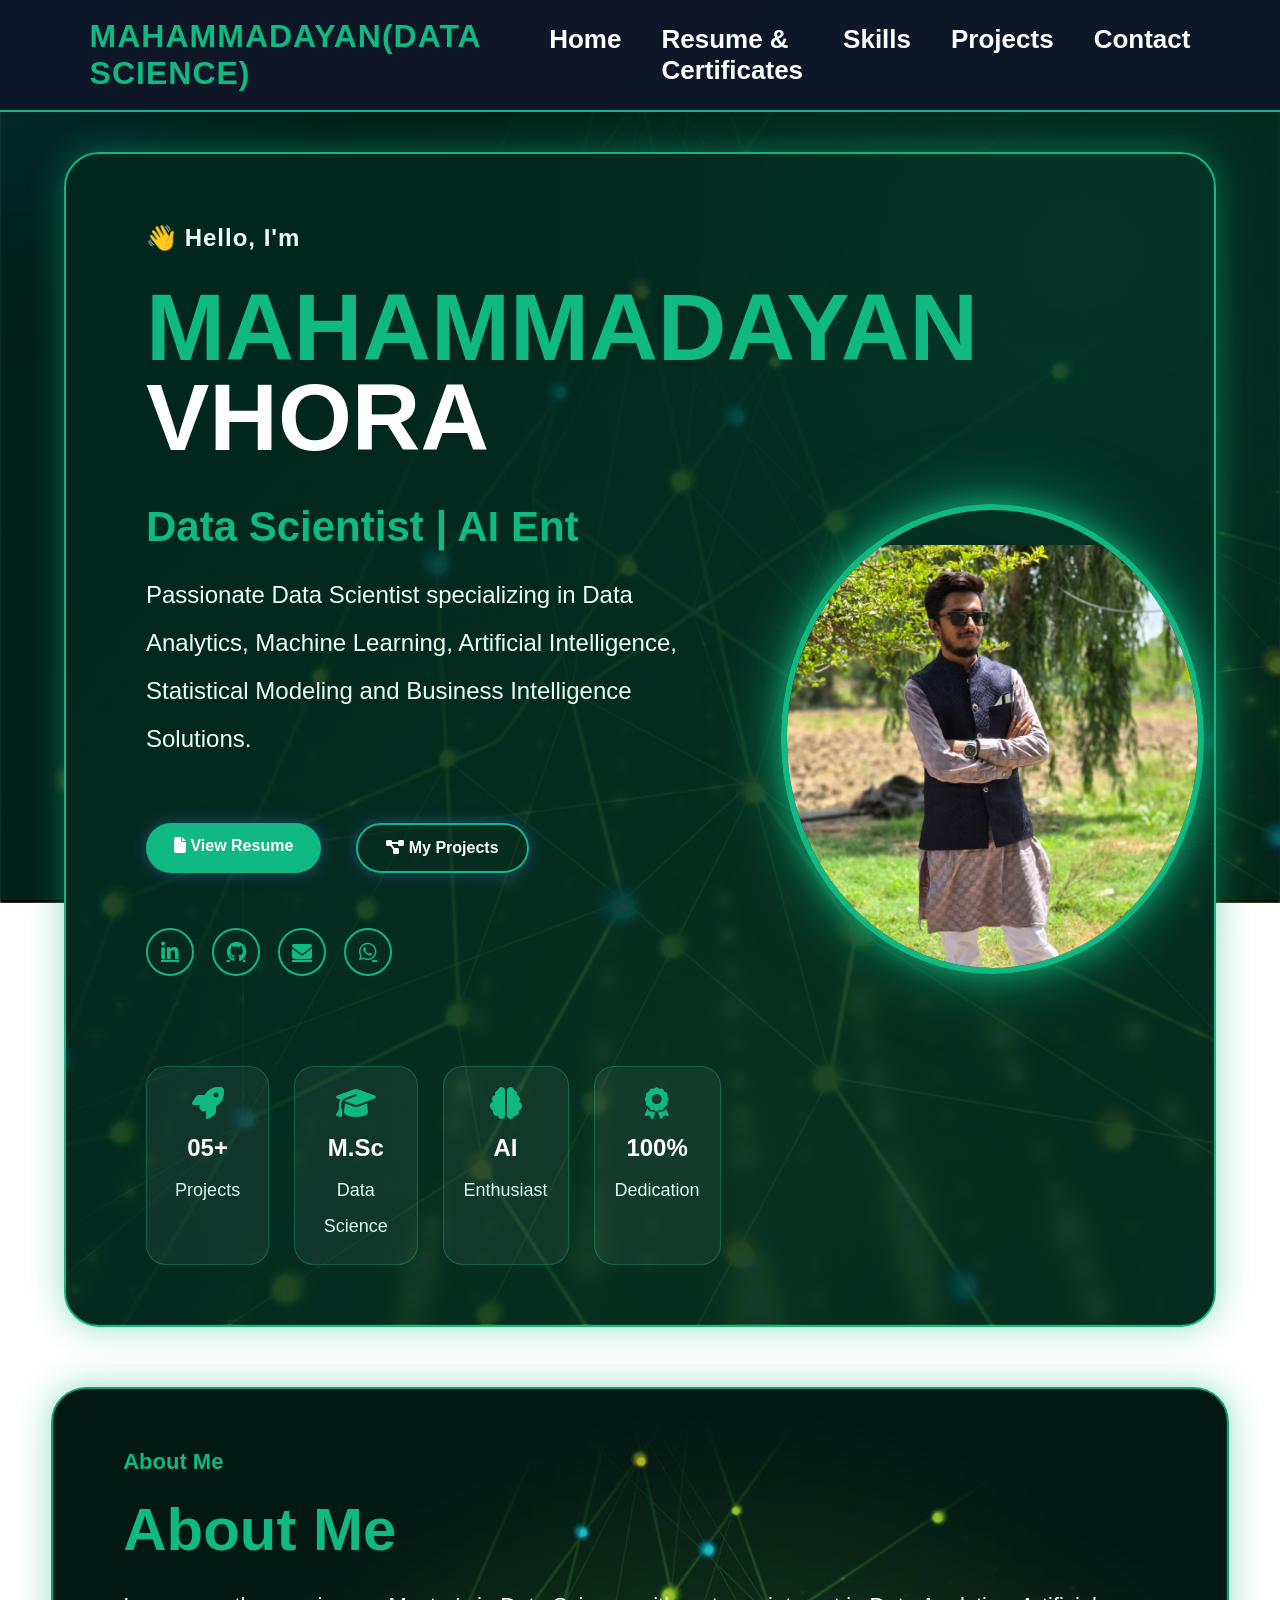
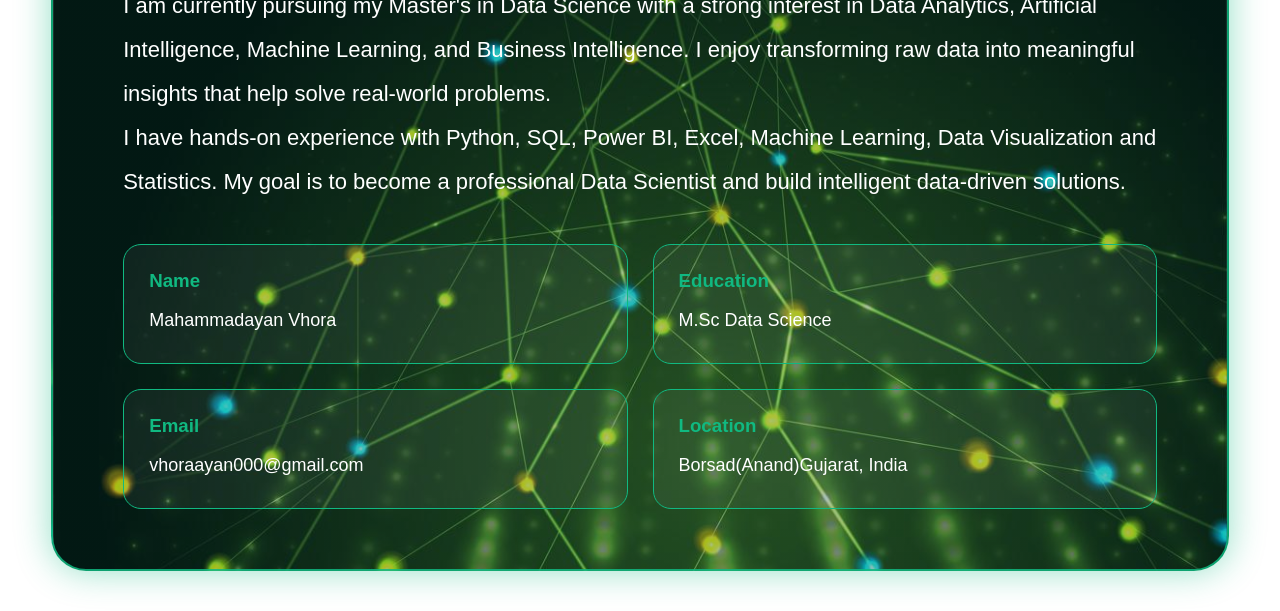
<file: index.html>
<!DOCTYPE html>
<html lang="en">
<head>
<meta charset="UTF-8">
<meta name="viewport" content="width=device-width, initial-scale=1.0">
<title>MAHAMMADAYAN(DATA SCIENCE) | MAHAMMADAYAN VHORA</title>

<link rel="stylesheet" href="css/style.css">

<link rel="stylesheet"
href="https://cdnjs.cloudflare.com/ajax/libs/font-awesome/6.5.1/css/all.min.css">
</head>

<body>
<div class="cursor-glow"></div>
<nav class="navbar">

<div class="logo">MAHAMMADAYAN(DATA SCIENCE)</div>

<ul>
<li><a href="index.html">Home</a></li>
<li><a href="resume.html">Resume & Certificates</a></li>
<li><a href="skills.html">Skills</a></li>
<li><a href="projects.html">Projects</a></li>
<li><a href="contact.html">Contact</a></li>
</ul>

</nav>

<section class="hero">

    <div class="hero-card">

        <div class="hero-left">

            <p class="hello-text">
                👋 Hello, I'm
            </p>

            <h1 class="hero-name">
                MAHAMMADAYAN
                <br>
                <span>VHORA</span>
            </h1>

            <h2 id="typing"></h2>

            <p class="hero-desc">
                Passionate Data Scientist specializing in Data Analytics,
                Machine Learning, Artificial Intelligence,
                Statistical Modeling and Business Intelligence Solutions.
            </p>

            <div class="hero-buttons">

                <a href="resume.html" class="btn">
                    <i class="fa-solid fa-file"></i>
                    View Resume
                </a>

                <a href="projects.html" class="btn btn2">
                    <i class="fa-solid fa-diagram-project"></i>
                    My Projects
                </a>

            </div>

            <div class="social-icons">

                <a href="https://www.linkedin.com/in/mahammadayan-vhora-80115842b/" target="_blank">
                    <i class="fab fa-linkedin-in"></i>
                </a>
                <a href="https://github.com/Ayanvhora" target="_blank">
                    <i class="fab fa-github"></i>
                </a>
                <a href="https://mail.google.com/mail/?view=cm&fs=1&to=vahora0139@gmail.com" target="_blank">
                    <i class="fas fa-envelope"></i>
                </a>
                <a href="https://wa.me/919714582698?text=Hello%20Ayan,%20I%20visited%20your%20portfolio%20website%20and%20would%20like%20to%20connect." target="_blank"><i class="fab fa-whatsapp"></i></a>
                

            </div>

            <div class="stats">

                <div class="stat-card">
                    <i class="fa-solid fa-rocket"></i>
                    <h3>05+</h3>
                    <p>Projects</p>
                </div>

                <div class="stat-card">
                    <i class="fa-solid fa-graduation-cap"></i>
                    <h3>M.Sc</h3>
                    <p>Data Science</p>
                </div>

                <div class="stat-card">
                    <i class="fa-solid fa-brain"></i>
                    <h3>AI</h3>
                    <p>Enthusiast</p>
                </div>

                <div class="stat-card">
                    <i class="fa-solid fa-award"></i>
                    <h3>100%</h3>
                    <p>Dedication</p>
                </div>

            </div>

        </div>

        <div class="hero-right">

            <img src="image/ayan.jpg" alt="Mahammadayan">

        </div>

    </div>

</section>
<section class="about-section" id="about">

    <div class="about-card">

        <span class="about-tag">
            About Me
        </span>

        <h2>About Me</h2>

        <p>
            I am currently pursuing my Master's in Data Science with a strong
            interest in Data Analytics, Artificial Intelligence,
            Machine Learning, and Business Intelligence.
            I enjoy transforming raw data into meaningful insights that help
            solve real-world problems.
        </p>

        <p>
            I have hands-on experience with Python, SQL, Power BI,
            Excel, Machine Learning, Data Visualization and Statistics.
            My goal is to become a professional Data Scientist and build
            intelligent data-driven solutions.
        </p>

        <div class="about-info">

            <div class="info-box">
                <h3>Name</h3>
                <p>Mahammadayan Vhora</p>
            </div>

            <div class="info-box">
                <h3>Education</h3>
                <p>M.Sc Data Science</p>
            </div>

            <div class="info-box">
                <h3>Email</h3>
                <p>vhoraayan000@gmail.com</p>
            </div>

            <div class="info-box">
                <h3>Location</h3>
                <p> Borsad(Anand)Gujarat, India</p>
            </div>

        </div>

    </div>

</section>

<script src="js/script.js"></script>

</body>
</html>
</file>
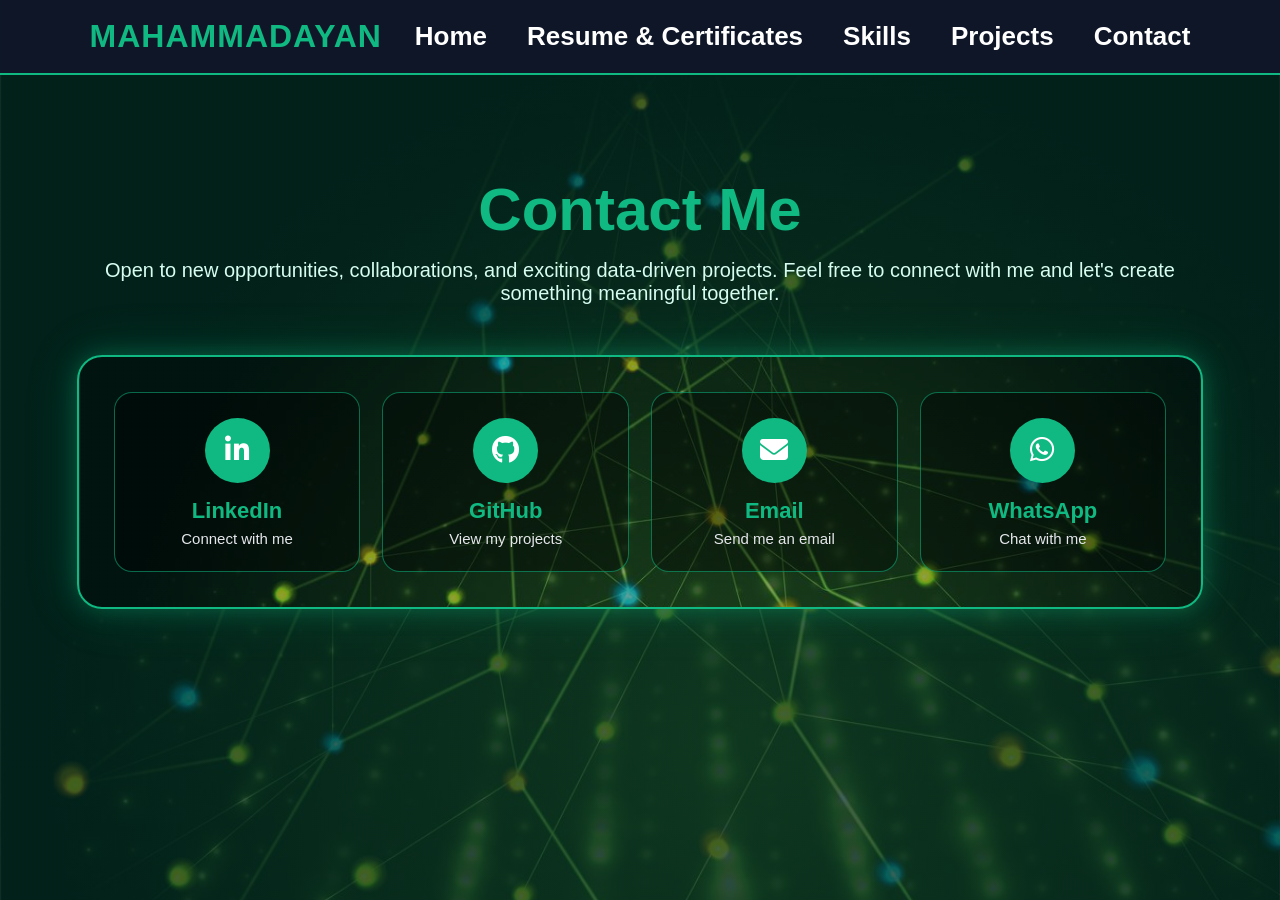
<file: contact.html>
<!DOCTYPE html>
<html lang="en">

<head>

    <meta charset="UTF-8">

    <meta name="viewport" content="width=device-width, initial-scale=1.0">

    <title>Contact | MAHAMMADAYAN</title>

    <!-- Main Website CSS -->
    <link rel="stylesheet" href="css/style.css">

    <!-- Font Awesome Icons -->
    <link rel="stylesheet"
        href="https://cdnjs.cloudflare.com/ajax/libs/font-awesome/6.5.2/css/all.min.css">


    <style>

        /* ==========================================
           CONTACT SECTION
        ========================================== */

        .contact-section {

            min-height: 80vh;

            padding: 100px 6%;

            text-align: center;

            color: white;

        }


        /* TITLE */

        .contact-title {

            font-size: 60px;

            color: #10B981;

            margin-bottom: 15px;

        }


        /* SUBTITLE */

        .contact-subtitle {

            font-size: 20px;

            color: #d7fdf1;

            margin-bottom: 50px;

        }


       /* ==========================================
        CONTACT CARD - 4 CARDS IN ONE LINE
        ========================================== */

        .contact-card {
            max-width: 1150px;
            margin: 50px auto 0;
            padding: 35px;

            display: grid;
            grid-template-columns: repeat(4, 1fr);
            gap: 22px;

            background:
                linear-gradient(
                    rgba(2,44,34,0.45),
                    rgba(2,44,34,0.45)
                ),
                url("./image/bd.jpg");

            background-size: cover;
            background-position: center;

            border: 2px solid #10B981;
            border-radius: 25px;

            box-shadow:
                0 0 25px rgba(16,185,129,0.35),
                0 0 55px rgba(16,185,129,0.15);
        }


       /* ==========================================
        INDIVIDUAL CONTACT CARD
        ========================================== */

        .contact-item {
            min-height: 180px;

            display: flex;
            flex-direction: column;
            align-items: center;
            justify-content: center;

            gap: 15px;
            padding: 25px 15px;

            text-decoration: none;
            text-align: center;
            color: white;

            background: rgba(0, 0, 0, 0.38);

            border: 1px solid rgba(16,185,129,0.55);
            border-radius: 18px;

            transition: 0.4s ease;
        }


        .contact-item i {
            width: 65px;
            height: 65px;

            display: flex;
            align-items: center;
            justify-content: center;

            border-radius: 50%;

            background: #10B981;
            color: white;

            font-size: 28px;
            flex-shrink: 0;

            transition: 0.4s ease;
        }


        /* ==========================================
           TEXT
        ========================================== */

        .contact-item h3 {

            margin: 0 0 6px;

            color: #10B981;

            font-size: 22px;

        }


        .contact-item p {

            margin: 0;

            color: #e5e7eb;

            font-size: 15px;

        }


        /* ==========================================
           HOVER
        ========================================== */

        .contact-item:hover {
            transform: translateY(-10px);

            border-color: #10B981;

            box-shadow:
                0 0 20px rgba(16,185,129,0.55),
                0 0 45px rgba(16,185,129,0.25);
        }

        .contact-item:hover i {
            transform: scale(1.08);
            box-shadow: 0 0 20px rgba(16,185,129,0.6);
        }


        /* ==========================================
           MOBILE
        ========================================== */

       @media (max-width: 900px) {
            .contact-card {
                grid-template-columns: repeat(2, 1fr);
            }
        }

        @media (max-width: 550px) {
            .contact-card {
                grid-template-columns: 1fr;
                padding: 20px;
            }

            .contact-item {
                min-height: 160px;
            }
        }


            .contact-item {

                padding: 20px;

            }

        

    </style>

</head>


<body>


    <!-- ==========================================
         NAVBAR
    ========================================== -->

    <nav class="navbar">

        <div class="logo">
            MAHAMMADAYAN
        </div>


        <ul>

            <li>
                <a href="index.html">
                    Home
                </a>
            </li>


            <li>
                <a href="resume.html">
                    Resume & Certificates
                </a>
            </li>


            <li>
                <a href="skills.html">
                    Skills
                </a>
            </li>


            <li>
                <a href="projects.html">
                    Projects
                </a>
            </li>


            <li>
                <a href="contact.html">
                    Contact
                </a>
            </li>

        </ul>

    </nav>


    <!-- ==========================================
         CONTACT SECTION
    ========================================== -->

    <section class="contact-section">


        <h1 class="contact-title">
            Contact Me
        </h1>


        <p class="contact-subtitle">
            Open to new opportunities, collaborations, and exciting data-driven projects.
            Feel free to connect with me and let's create something meaningful together.
        </p>


        <div class="contact-card">


            <!-- LinkedIn -->

            <a
                href="https://www.linkedin.com/in/mahammadayan-vhora-80115842b/"
                target="_blank"
                class="contact-item linkedin"
            >

                <i class="fa-brands fa-linkedin-in"></i>


                <div>

                    <h3>
                        LinkedIn
                    </h3>

                    <p>
                        Connect with me
                    </p>

                </div>

            </a>



            <!-- GitHub -->

            <a
                href="https://github.com/Ayanvhora"
                target="_blank"
                class="contact-item github"
            >

                <i class="fa-brands fa-github"></i>


                <div>

                    <h3>
                        GitHub
                    </h3>

                    <p>
                        View my projects
                    </p>

                </div>

            </a>



            <!-- Gmail -->

            <a
                href="https://mail.google.com/mail/?view=cm&fs=1&to=vhoraayan000@gmail.com"
                target="_blank"
                class="contact-item gmail"
            >
                <i class="fa-solid fa-envelope"></i>

                <div>
                    <h3>Email</h3>
                    <p>Send me an email</p>
                </div>
            </a>
                        </a>



            <!-- WhatsApp -->

            <a
                href="https://wa.me/919714582698"
                target="_blank"
                class="contact-item whatsapp"
            >

                <i class="fa-brands fa-whatsapp"></i>


                <div>

                    <h3>
                        WhatsApp
                    </h3>

                    <p>
                        Chat with me
                    </p>

                </div>

            </a>


        </div>

    </section>


</body>

</html>
</file>
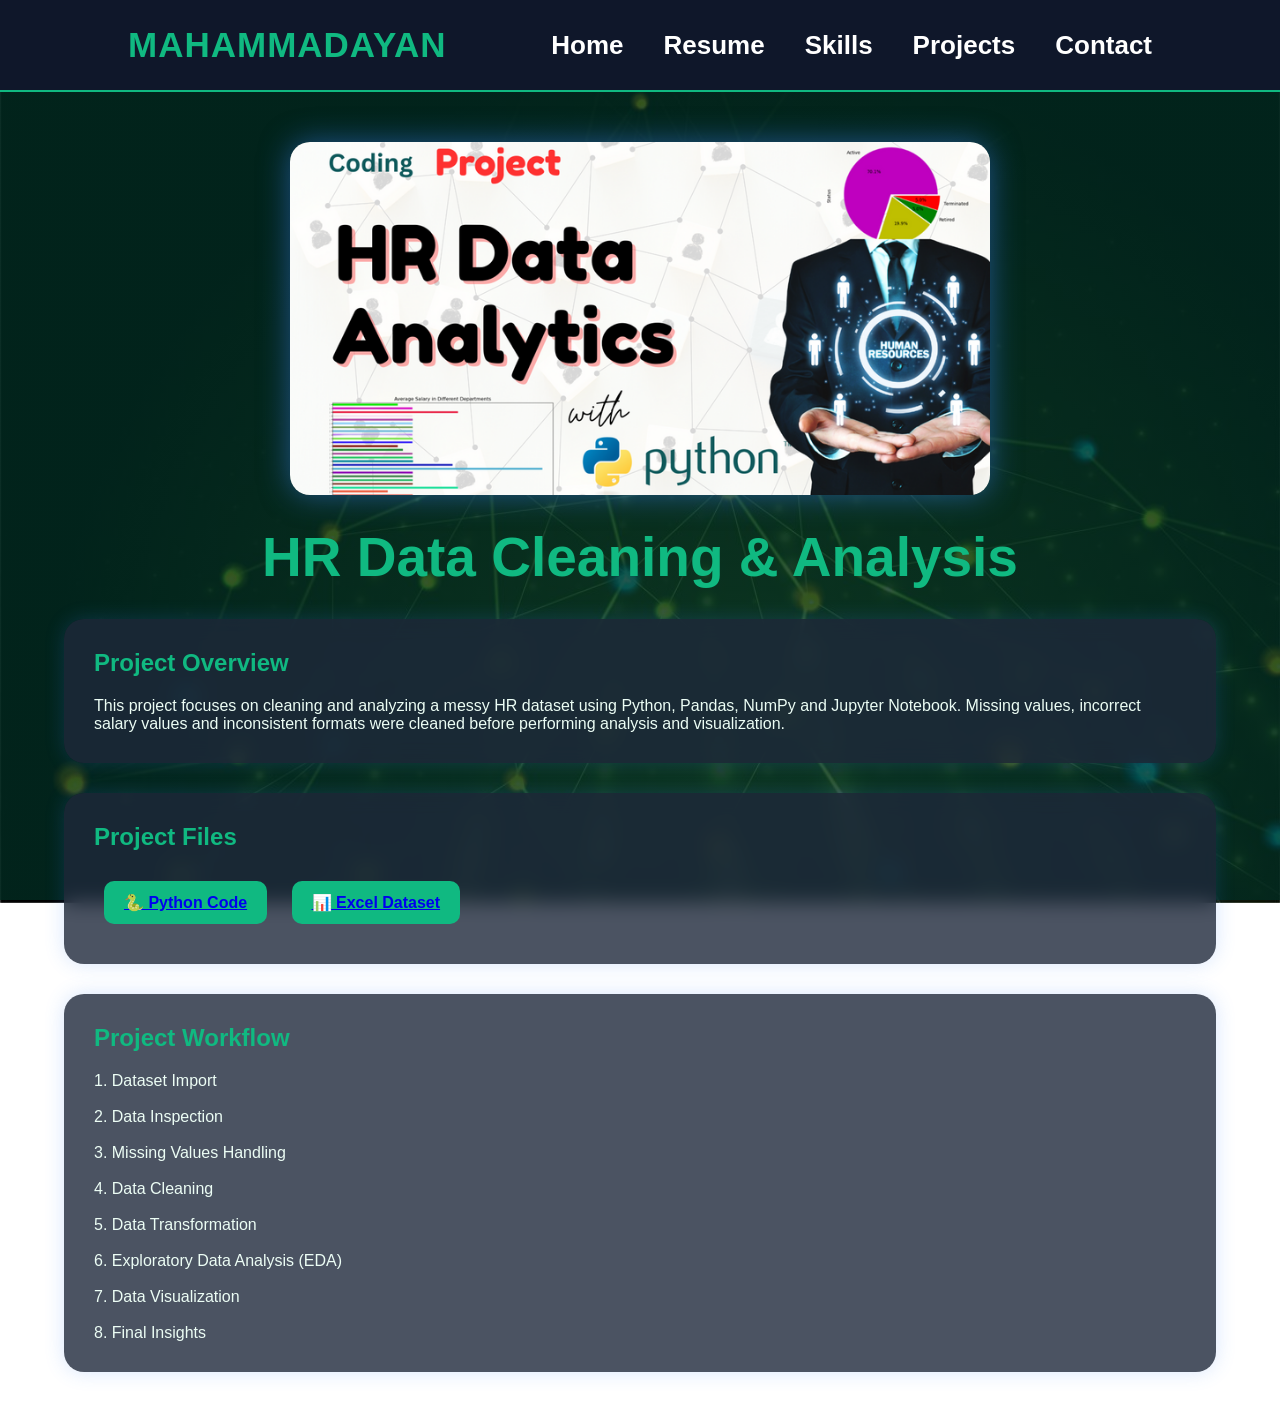
<file: hr_project.html>
<!DOCTYPE html>
<html lang="en">
<head>
<meta charset="UTF-8">
<meta name="viewport" content="width=device-width, initial-scale=1.0">
<title>HR Data Cleaning Project</title>
<link rel="stylesheet" href="css/style.css">
<style>

*{
margin:0;
padding:0;
box-sizing:border-box;
font-family:Arial,sans-serif;
}

body{
background:
linear-gradient(
rgba(2,44,34,0.80),
rgba(2,44,34,0.80)
),
url("image/bd.jpg");

background-size: cover;
background-position: center;
background-repeat: no-repeat;
background-attachment: fixed;

color:#ECFDF5;
}

.navbar{
display:flex;
justify-content:space-between;
align-items:center;
padding:25px 10%;
background:#0f172a;
border-bottom:2px solid #10B981;
}

.logo{
font-size:35px;
font-weight:bold;
color:#10B981;
}

.nav-links{
display:flex;
list-style:none;
gap:30px;
}

.nav-links a{
color:white;
text-decoration:none;
font-weight:bold;
}

.nav-links a:hover{
color:#10B981;
}

.container{
width:90%;
max-width:1200px;
margin:auto;
padding:50px 0;
}

.project-img{
width:100%;
max-width:700px;
display:block;
margin:auto;
border-radius:20px;
box-shadow:0 0 30px rgba(59,130,246,.5);
}

h1{
text-align:center;
font-size:55px;
color:#10B981;
margin:30px 0;
}

.card{
background:rgba(30,41,59,0.8);
backdrop-filter:blur(10px);
padding:30px;
border-radius:20px;
margin-top:30px;
box-shadow:0 0 20px rgba(59,130,246,.2);
}

.card h2{
color:#10B981;
margin-bottom:20px;
}

.tool{
display:inline-block;
background:#10B981;
padding:12px 20px;
margin:10px;
border-radius:10px;
font-weight:bold;
}

</style>
</head>

<body>

<nav class="navbar">

<div class="logo">MAHAMMADAYAN</div>

<ul class="nav-links">
<li><a href="index.html">Home</a></li>
<li><a href="resume.html">Resume</a></li>
<li><a href="skills.html">Skills</a></li>
<li><a href="projects.html">Projects</a></li>
<li><a href="contact.html">Contact</a></li>
</ul>

</nav>

<div class="container">

<img src="image/hr_project.jpg" class="project-img">

<h1>HR Data Cleaning & Analysis</h1>

<div class="card">

<h2>Project Overview</h2>

<p>
This project focuses on cleaning and analyzing a messy HR dataset using Python, Pandas, NumPy and Jupyter Notebook.
Missing values, incorrect salary values and inconsistent formats were cleaned before performing analysis and visualization.
</p>

</div>

<div class="card">

<h2>Project Files</h2>

<a href="project_files/pandas1.ipynb"
class="tool"
target="_blank">
🐍 Python Code
</a>

<a href="project_files/messy_HR_data.csv"
class="tool"
target="_blank">
📊 Excel Dataset
</a>

</div>

<div class="card">

<h2>Project Workflow</h2>

<p>
1. Dataset Import<br><br>
2. Data Inspection<br><br>
3. Missing Values Handling<br><br>
4. Data Cleaning<br><br>
5. Data Transformation<br><br>
6. Exploratory Data Analysis (EDA)<br><br>
7. Data Visualization<br><br>
8. Final Insights
</p>

</div>

</div>

</body>
</html>
</file>
<file: css/style.css>
:root{
    --bg-color:#022C22;
    --second-bg-color:#064E3B;
    --text-color:#ECFDF5;
    --main-color:#10B981;

    --primary:#10B981;
    --secondary:#ECFDF5;
    --text:#ECFDF5;
    --card:#064E3B;
    --section:transparent;
}

*{
    margin:0;
    padding:0;
    box-sizing:border-box;
    font-family:'Segoe UI',sans-serif;
}

body{
    background:
linear-gradient(
rgba(2,44,34,0.75),
rgba(2,44,34,0.75)
),
url("../image/bd.jpg");
    background-size: cover;
    background-position: center;
    background-repeat: no-repeat;
    background-attachment: fixed;
}

/* NAVBAR */

.navbar{
    display:flex;
    justify-content:space-between;
    align-items:center;

    padding:18px 7%;

    background:rgba(15,23,42,.95);
    backdrop-filter:blur(15px);

    border-bottom:2px solid #10B981;

    position:sticky;
    top:0;
    z-index:1000;
}


.logo{

    font-size:32px;

    font-weight:800;

    color:#10B981;

    letter-spacing:1px;

}

.logo:hover{
    transform:scale(1.05);
}

.navbar ul{

    display:flex;

    list-style:none;

    gap:40px;

}

.navbar a{

    text-decoration:none;

    color:white;

    font-size:26px;

    font-weight:700;

    transition:.3s;

}

.navbar a:hover{

    color:#10B981;

    text-shadow:0 0 12px #10B981;

}

/*==========================
 HERO SECTION
==========================*/

.hero{

    min-height:100vh;

    display:flex;

    justify-content:center;

    align-items:center;

    padding:40px 5% 20px;

}

.hero-card{

    width:100%;
    max-width:1550px;
    min-height:680px;

    display:grid;
    grid-template-columns:58% 42%;
    align-items:center;
    gap:60px;

    padding:60px 70px;

    border-radius:35px;

    position:relative;

    background:
    linear-gradient(
        rgba(2,44,34,.88),
        rgba(2,44,34,.88)
    ),
    url("../image/bd.jpg");

    background-size:cover;
    background-position:center;

    border:2px solid #10B981;

    box-shadow:
        0 0 35px rgba(16,185,129,.45);

    backdrop-filter:blur(15px);

}

.hero-card::before{

content:"";

position:absolute;

width:500px;

height:500px;

background:#10B981;

filter:blur(170px);

opacity:.15;

top:-150px;

right:-120px;

}

.hero-left{

display:flex;

flex-direction:column;

justify-content:center;

padding-left:10px;

z-index:2;

}
.hero-left h1{

font-size:95px;

font-weight:900;

line-height:.95;

margin-bottom:20px;

color:#10B981;

}

.hero-left h1 span{

color:white;

}


.hero-left h2{

font-size:42px;

margin:20px 0;

color:#10B981;

font-weight:700;

}

.hero-left p{

font-size:24px;

line-height:2;

color:#ECFDF5;

max-width:720px;

}
.hero-buttons{
    display:flex;
    gap:20px;
    margin:35px 0;
    flex-wrap:wrap;
}

.social-icons{
    display:flex;
    gap:18px;
    margin:25px 0 35px;
}

.hero-right{

    display:flex;

    justify-content:center;

    align-items:center;

    z-index:2;

    padding-right:0;

}

.hero-right img{

    width:470px;

    height:470px;

    border-radius:50%;

    object-fit:cover;

    object-position:center 35px;

    border:6px solid #10B981;

    box-shadow:
        0 0 30px rgba(16,185,129,.8),
        0 0 70px rgba(16,185,129,.5);

}

.hero-right img:hover{

    transform:scale(1.05);

}

.hello-text{

font-size:42px;

font-weight:700;

color:#ffffff;

margin-bottom:20px;

letter-spacing:1px;

display:flex;

align-items:center;

gap:12px;

}


.stats{

margin-top:55px;

display:grid;

grid-template-columns:repeat(4,1fr);

gap:25px;

}

.stat-card{

    padding:20px;

    text-align:center;

    border-radius:20px;

    background:rgba(255,255,255,.05);

    border:1px solid rgba(16,185,129,.35);

    transition:.4s;

}

.stat-card:hover{

    transform:translateY(-8px);

    box-shadow:0 0 25px rgba(16,185,129,.4);

}

.stat-card i{

    font-size:32px;

    color:#10B981;

    margin-bottom:15px;

}

.stat-card h3{

    color:white;

    font-size:24px;

    margin-bottom:10px;

}

.stat-card p{

    color:#d7fdf1;

    font-size:18px;

}

/* BUTTONS */

.btn{
    display:inline-block;
    margin-top:25px;
    margin-right:15px;
    padding:14px 28px;
    background:var(--primary);
    color:white;
    text-decoration:none;
    border-radius:50px;
    font-weight:bold;
    transition:.4s;
    box-shadow:0 0 15px rgba(59,130,246,.4);
}

.btn:hover{
    transform:translateY(-5px);
    box-shadow:0 0 30px rgba(59,130,246,.8);
}

.btn2{
    background:transparent;
    border:2px solid var(--primary);
}

/* IMAGE */

.hero-image img{
    width:380px;
    height:380px;
    object-fit:cover;
    object-position:center top;
    border-radius:50%;
    border:4px solid var(--primary);
    box-shadow:0 0 30px rgba(16,185,129,.5);
}

.hero-image img:hover{
    transform:scale(1.05);
}

/* ABOUT */

.about-section{
    padding:40px 4%;
    background:var(--section);
}

.about-container{
    max-width:1000px;
    margin:auto;
}

.about-section h2{
    font-size:60px;
    color:var(--primary);
    margin-bottom:30px;
}

.about-section p{
    font-size:20px;
    line-height:2;
    color:var(--secondary);
}

/* RESUME */

/*==========================
   RESUME SECTION
==========================*/

.resume{
    padding:100px 6%;
    background:transparent;
}

.resume-title{
    text-align:center;
    font-size:65px;
    color:#10B981;
    margin-bottom:60px;
}

/* Resume + Certificate Cards */

.timeline-card{

    position:relative;
    overflow:hidden;

    padding:35px;
    margin-bottom:35px;

    background:
    linear-gradient(
        rgba(2,44,34,.75),
        rgba(2,44,34,.75)
    ),
    url("../image/bd.jpg");

    background-size:cover;
    background-position:center;

    border:2px solid #10B981;
    border-radius:25px;

    box-shadow:
        0 0 20px rgba(16,185,129,.35),
        0 0 45px rgba(16,185,129,.18);

    transition:.45s ease;
}

/* Pattern Overlay */

.timeline-card::before{

    content:"";

    position:absolute;

    inset:0;

    background:url("../image/bd.jpg");

    background-size:cover;

    opacity:.18;

    z-index:0;

}

/* Keep content above overlay */

.timeline-card>*{

    position:relative;

    z-index:2;

}

/* Hover Effect */

.timeline-card:hover{

    transform:translateY(-10px);

    box-shadow:
        0 0 35px #10B981,
        0 0 70px rgba(16,185,129,.45);

}

.timeline-card h2{

    color:#10B981;

    font-size:34px;

    margin-bottom:20px;

}

.timeline-card p{

    font-size:21px;

    line-height:1.9;

    color:#ECFDF5;

}

/* RESPONSIVE */

@media(max-width:900px){

    .hero{
        flex-direction:column;
        text-align:center;
    }

    .hero-text h2{
        font-size:50px;
    }

    .hero-image img{
        width:260px;
    }

    .navbar{
        flex-direction:column;
        gap:15px;
    }

    .navbar ul{
        flex-wrap:wrap;
        justify-content:center;
    }
}
/* GLOW CURSOR */

.cursor-glow{
position:fixed;
width:300px;
height:300px;
background:rgba(59,130,246,.15);
border-radius:50%;
filter:blur(120px);
pointer-events:none;
transform:translate(-50%,-50%);
z-index:-1;
}

/* ANIMATION */

.projects-card,
.skills-card,
.timeline-card,
.card{

opacity:1;
transform:translateY(0px);

}

/* BUTTON GLOW */

.btn,
.project-btn{

transition:.4s;

}

.btn:hover,
.project-btn:hover{

box-shadow:
0 0 20px rgba(59,130,246,.8);

transform:translateY(-5px);

}
.navbar{
    transition: all 0.4s ease;
}

.navbar.scrolled{
    background: rgba(15, 23, 42, 0.95);
    box-shadow: 0 0 20px rgba(59,130,246,0.5);
}
.hero,
.about-section,
.skills,
.projects,
.resume,
.contact{
    background: transparent !important;
}

.project-card{
    background: rgba(30,41,59,0.75) !important;
    backdrop-filter: blur(10px);
}
/* SKILL CARD FIX */

.skill-card{
    background: rgba(6,78,59,0.85);
    border: 1px solid var(--primary);
    border-radius: 20px;
    padding: 25px;
    margin: 20px 0;
    color: var(--text-color);
    transition: .4s;
}

.skill-card:hover{
    transform: translateY(-8px);
    box-shadow: 0 0 25px rgba(16,185,129,.5);
}

.skill-card h3,
.skill-card p,
.skill-card li{
    color: var(--text-color);
}

/* PROJECT CARD FIX */

.project-card{
    background: rgba(6,78,59,0.85) !important;
    border: 1px solid var(--primary);
    border-radius: 20px;
    padding: 25px;
    color: var(--text-color);
}

.project-card h3,
.project-card p{
    color: var(--text-color);
}
.hero-btns{
    display:flex;
    gap:20px;
    margin:30px 0;
    flex-wrap:wrap;
}

.social-icons{
    display:flex;
    gap:18px;
    margin-top:20px;
}

.social-icons a{
    width:48px;
    height:48px;
    display:flex;
    justify-content:center;
    align-items:center;
    border:2px solid var(--primary);
    border-radius:50%;
    color:var(--primary);
    font-size:20px;
    transition:.3s;
}

.social-icons a:hover{
    background:var(--primary);
    color:#022C22;
    transform:translateY(-5px);
}
.about-card{

max-width:1550px;

margin:auto;

padding:60px 70px;

border-radius:35px;

background:
linear-gradient(
rgba(6,70,55,.35),
rgba(6,70,55,.35)
),
url("../image/bd.jpg");

background-size:cover;

background-position:center;

border:2px solid rgba(16,185,129,.85);

backdrop-filter:blur(12px);

box-shadow:
0 0 35px rgba(16,185,129,.45);

}

.about-tag{

    color:#10B981;

    font-size:22px;

    font-weight:bold;

}

.about-card h2{

    color:#10B981;

    font-size:60px;

    margin:20px 0;

}

.about-card p{

    color:white;

    font-size:22px;

    line-height:2;

}

.about-info{

    display:grid;

    grid-template-columns:repeat(2,1fr);

    gap:25px;

    margin-top:40px;

}

.info-box{

    background:rgba(255,255,255,.05);

    border:1px solid #10B981;

    border-radius:18px;

    padding:25px;

}

.info-box h3{

    color:#10B981;

    margin-bottom:10px;

}

.info-box p{

    font-size:18px;

}
.resume-btn-group{
    display:flex;
    gap:20px;
    margin-top:25px;
    flex-wrap:wrap;
}

.resume-btn-group .btn{
    margin:0;
}

#resumeButtons{
    margin-top:20px;
}
/* ===============================
   Dynamic Certificates
================================= */

#certificateContainer{
    display:flex;
    flex-direction:column;
    gap:25px;
}

.dynamic-certificate{

    background:rgba(255,255,255,.03);

    border:1px solid rgba(0,255,170,.25);

    border-radius:18px;

    padding:25px;

    transition:.3s;

}

.dynamic-certificate:hover{

    transform:translateY(-5px);

    box-shadow:0 0 20px rgba(0,255,170,.35);

}

.dynamic-certificate h3{

    color:#00e0a4;

    font-size:28px;

    margin-bottom:20px;

}

.dynamic-buttons{

    display:flex;

    gap:15px;

    flex-wrap:wrap;

}
</file>
